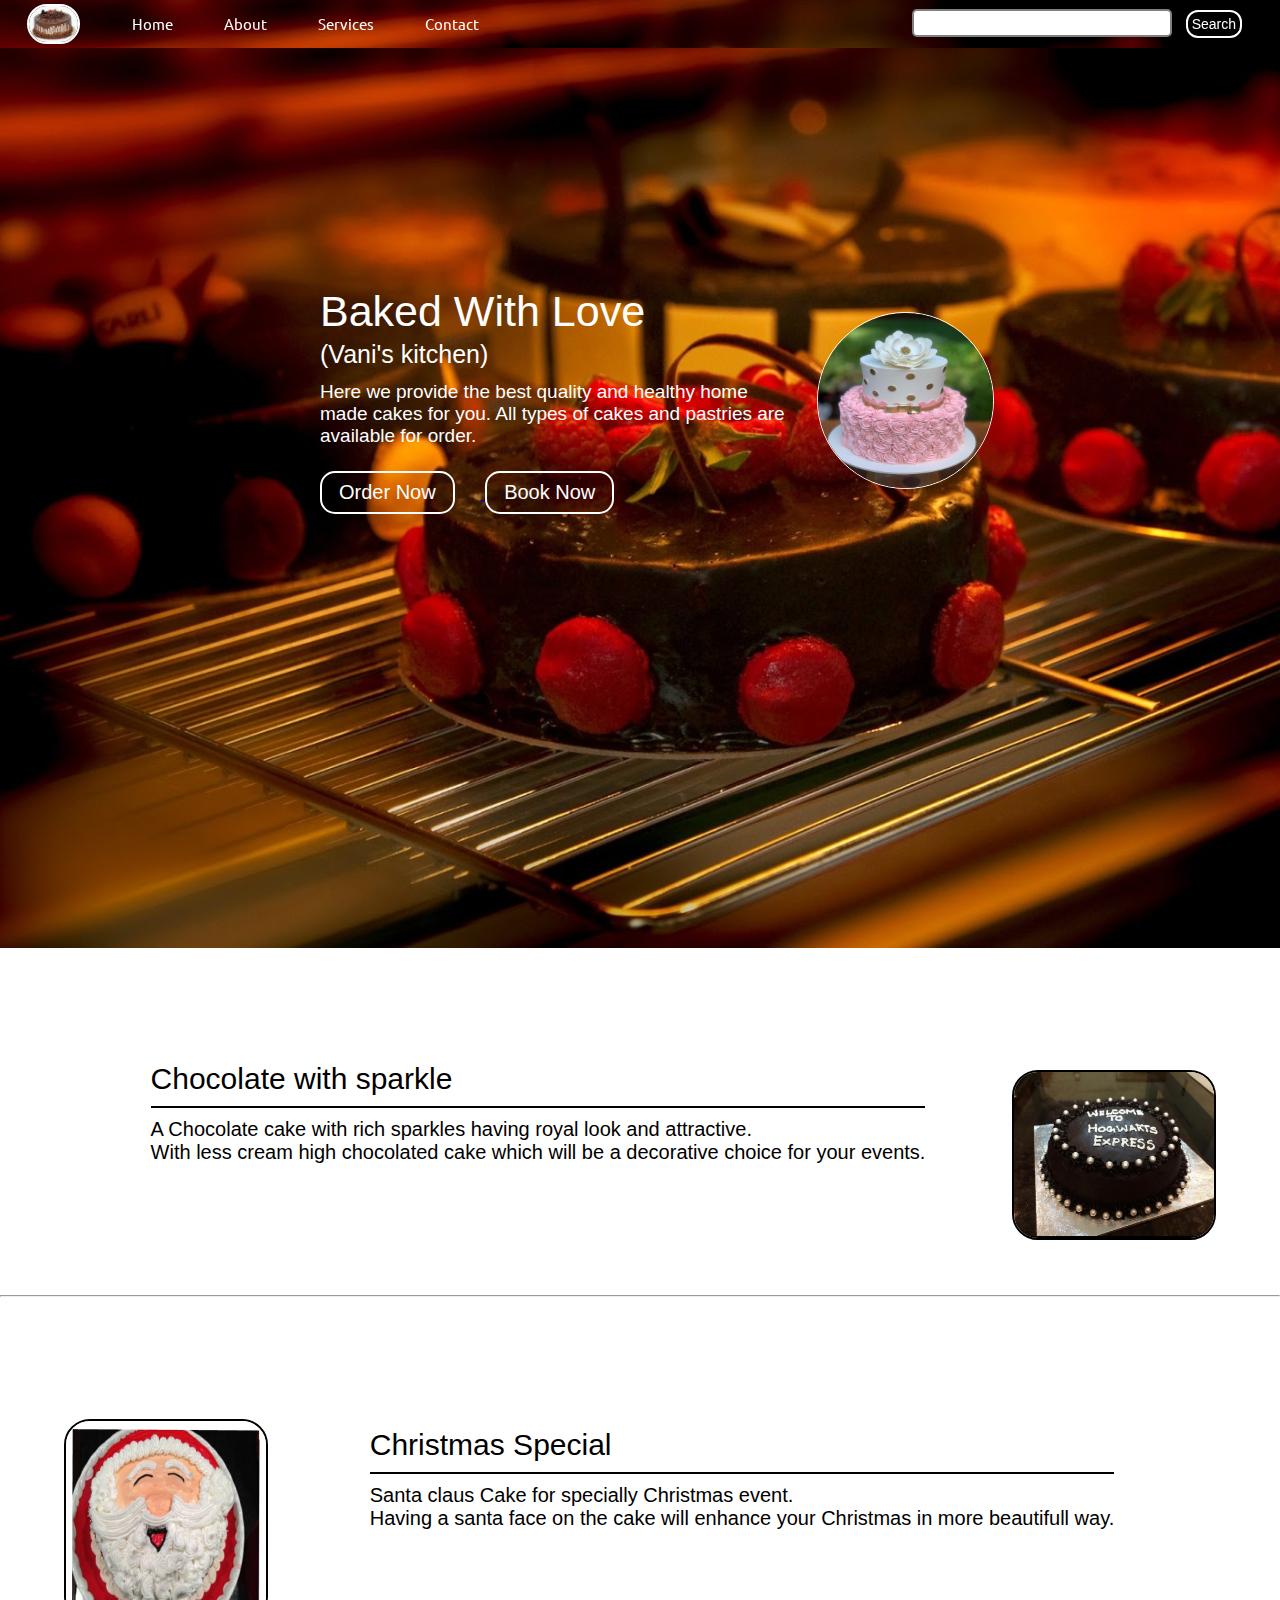
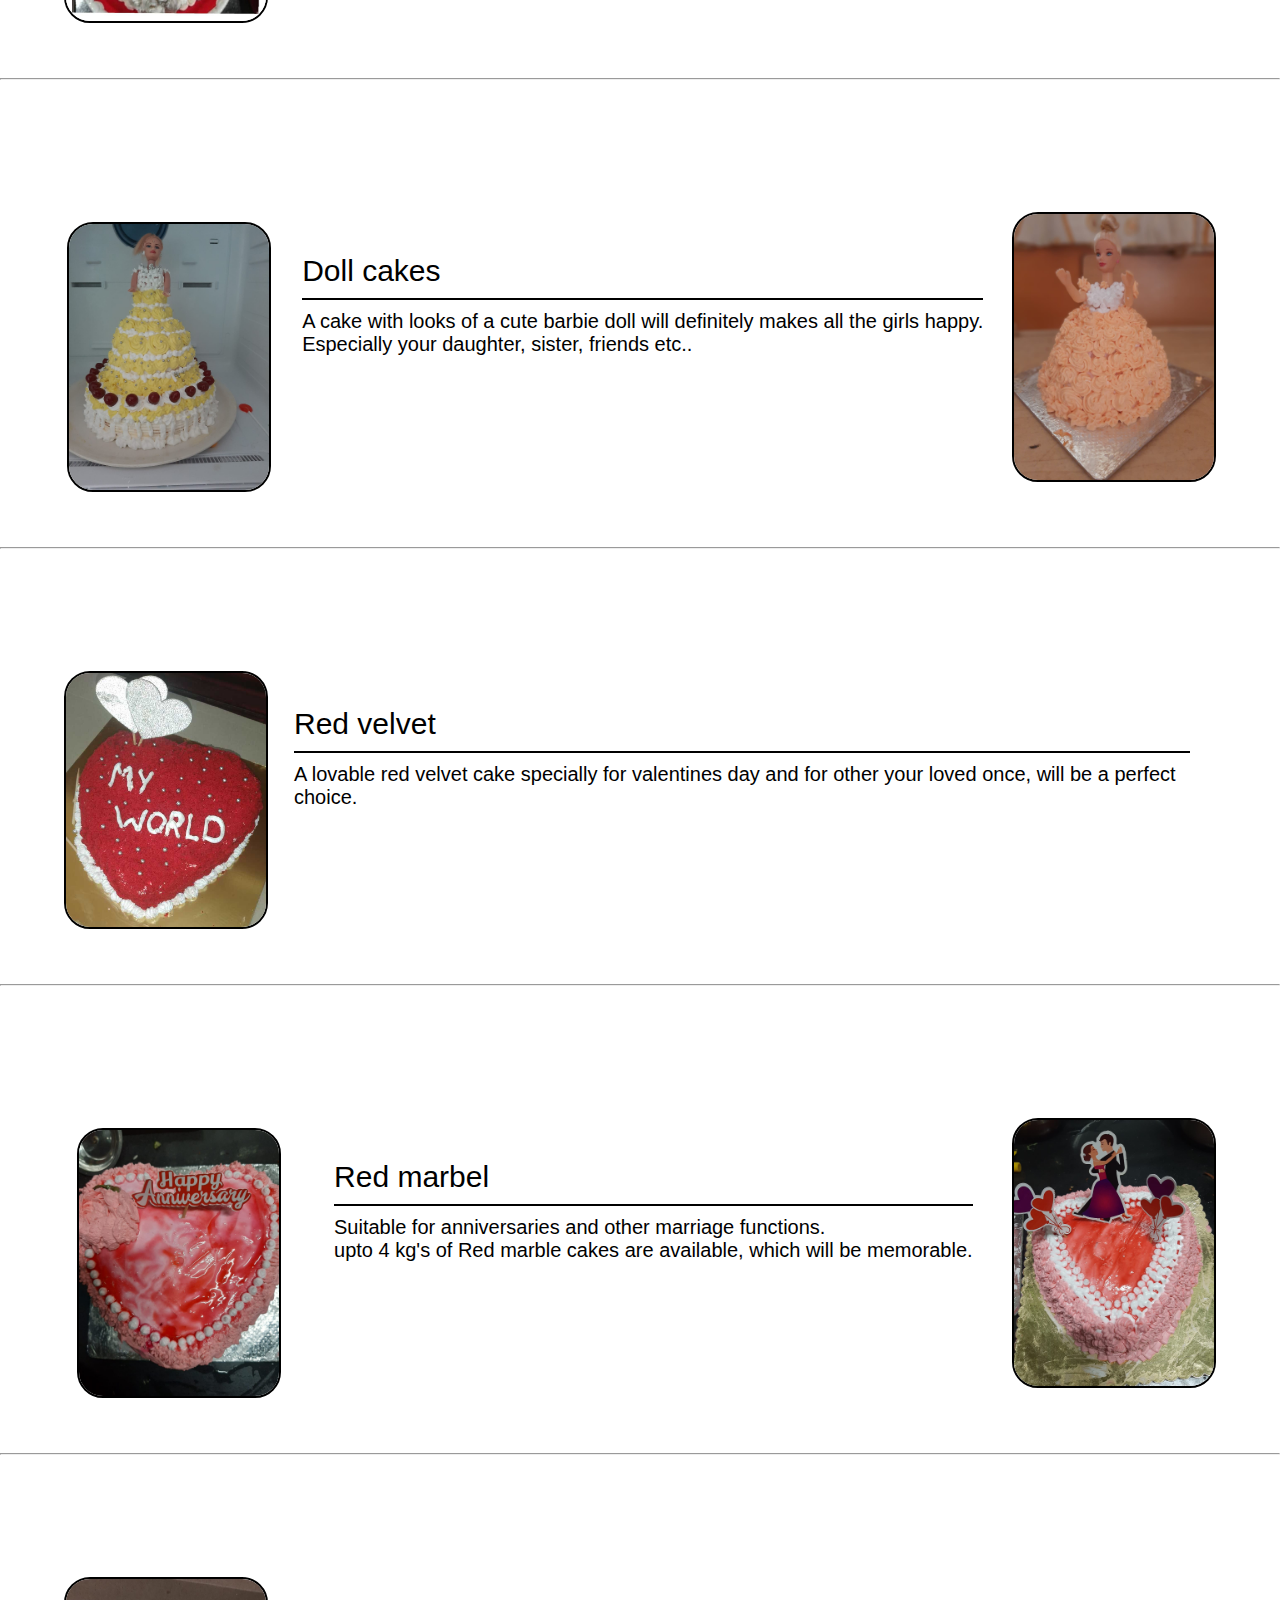
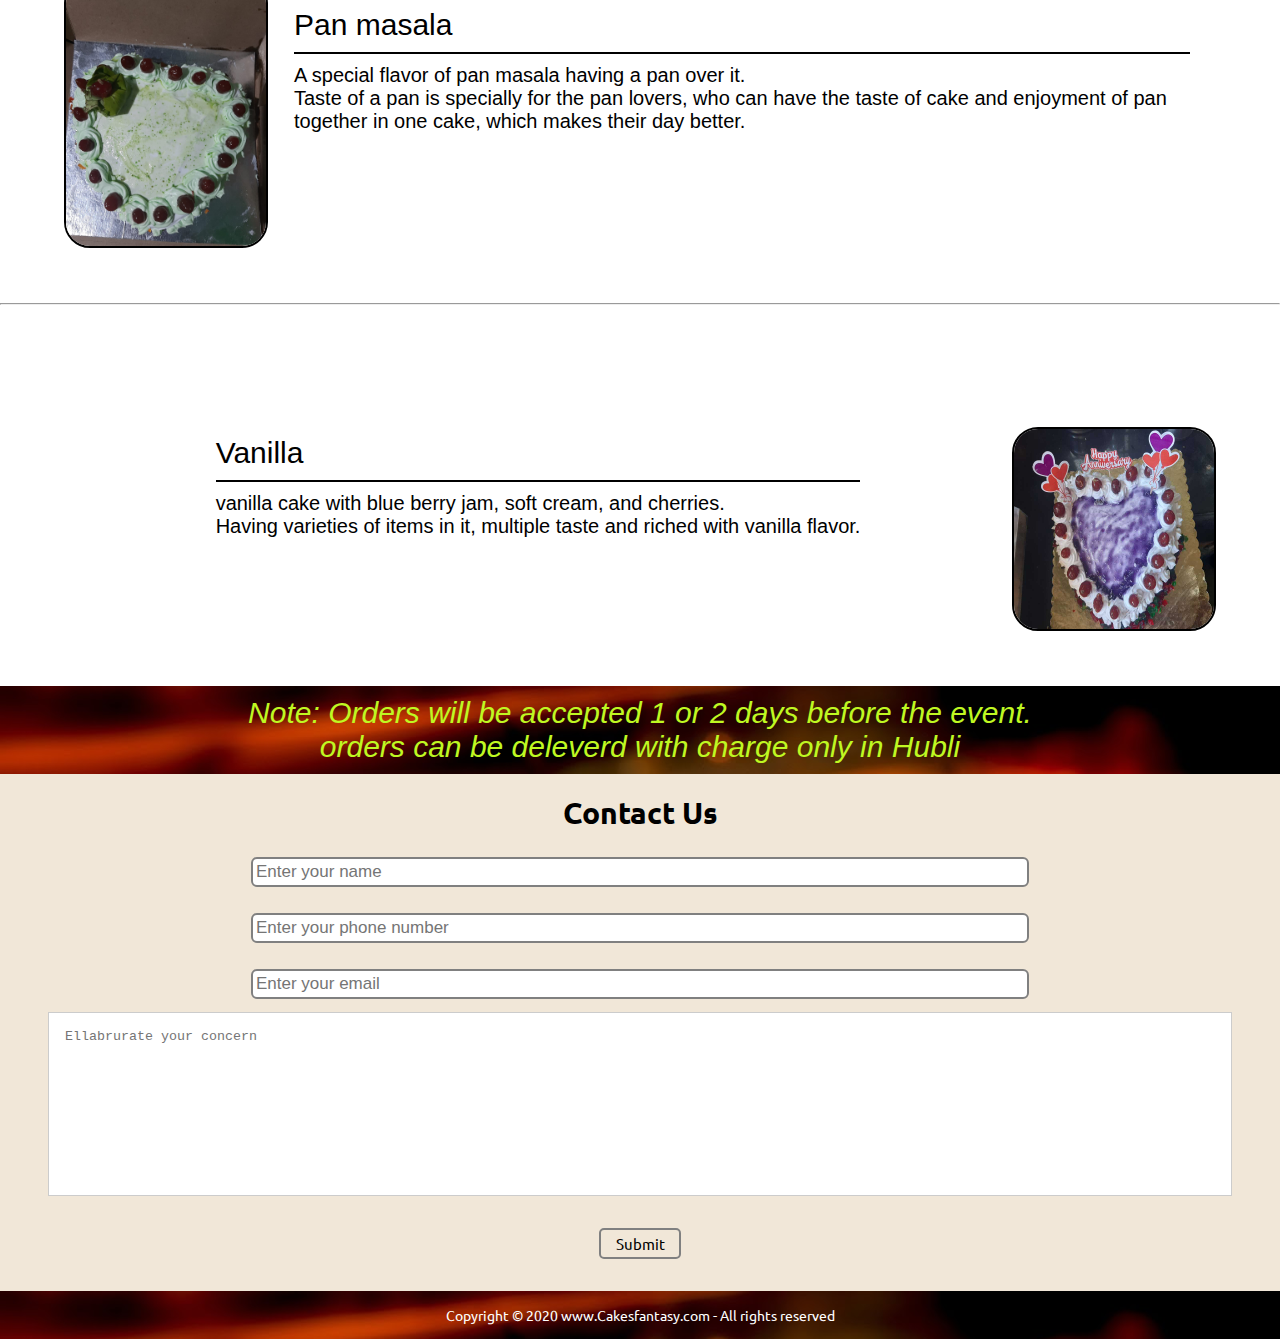
<file: index.html>
<!DOCTYPE html>
<html lang="en">

<head>
    <meta charset="UTF-8">
    </meta>
    <meta name="viewport" content="width=device-width, initial-scale=1.0">
    </meta>
    <title>Cakes Fantasy</title>
    <link rel="stylesheet" href="css/style.css">
    </link>
    <link rel="stylesheet" href="css/responsive.css">


</head>

<body>
    <nav class="navbar background h-nav-resp">
        <ul class="nav-list v-class-resp">
            
                <div class="logo"><img src="img/logo-min.png " alt="logo"></img></div>
            
            <li><a href="#home">Home</a></li>
            <li><a href="#about">About</a></li>
            <li><a href="#service">Services</a></li>
            <li><a href="#contact">Contact</a></li>
        </ul>

        <div class="right-nav v-class-resp">
            <input class="inp-bar" type="text" name="search" id="search"></input>
            <a href="">
                <button class="btn btn-sm">Search</button>
            </a>
        </div>
        <div class="burger">
            <div class="line"></div>
            <div class="line"></div>
            <div class="line"></div>
        </div>
    </nav>
    <section id="home" class="background first-section">
        <div class="box-main">
            <div class="f-half">
                <p class="text-big">Baked With Love</p>
                <p class="hs">(Vani's kitchen)</p>
                <p class="text-small">Here we provide the best quality and healthy home made cakes for you. All types of
                    cakes and pastries are available for order. </p>
                <div class="buttons">
                    <a href="order now/order.html">
                        <button class="btn">Order Now</button>
                    </a>
                    <a href="order now/order.html">
                        <button class="btn">Book Now</button>
                    </a>

                </div>

            </div>
            <div class="s-half">
                <img src="img/mid logo.jpg" alt=""></img>
            </div>

        </div>
        </div>

    </section>


    <section class="section" id="service">
        <div class="paras">
            <p class="section-tag text-big">Chocolate with sparkle</p>
            <p class="section-subtag text-small">
                A Chocolate cake with rich sparkles having royal look and attractive. <br>
                With less cream high chocolated cake which will be a decorative choice for your events.

            </p>
        </div>
        <div class="thumbnail">
            <img src="img/chocolate wih sparkle.jpg" alt="Cake img" class="imgfluid"></img>
        </div>
    </section>
    <hr>

    <section class="section left">
        <div class="paras">
            <p class="section-tag text-big">Christmas Special</p>
            <p class="section-subtag text-small">
                Santa claus Cake for specially Christmas event. <br>
                Having a santa face on the cake will enhance your Christmas in more beautifull way.


            </p>
        </div>
        <div class="thumbnail">
            <img src="img/santa.jpg" alt="Cake img" class="imgfluid"></img>
        </div>
    </section>
    <hr>

    <section class="section">
        <div class="thumbnail sec">
            <img src="img/doll cake 2.jpg" alt="Cake img" class="imgfluid"></img>
        </div>
        <div class="paras">
            <p class="section-tag text-big">Doll cakes</p>
            <p class="section-subtag text-small">
                A cake with looks of a cute barbie doll will definitely makes all the girls happy. <br>
                Especially your daughter, sister, friends etc..


            </p>
        </div>
        <div class="thumbnail">
            <img src="img/doll cake.jpg" alt="Cake img" class="imgfluid"></img>
        </div>
    </section>
    <hr>

    <section class="section left">
        <div class="paras">
            <p class="section-tag text-big">Red velvet</p>
            <p class="section-subtag text-small">
                A lovable red velvet cake specially for valentines day and for other your loved once, will be a perfect
                choice.
            </p>
        </div>
        <div class="thumbnail">
            <img src="img/red velvet.jpg" alt="Cake img" class="imgfluid"></img>
        </div>
    </section>
    <hr>

    <section class="section">
        <div class="thumbnail sec">
            <img src="img/xyz.jpg" alt="Cake img" class="imgfluid"></img>
        </div>
        <div class="paras">
            <p class="section-tag text-big">Red marbel</p>
            <p class="section-subtag text-small">
                Suitable for anniversaries and other marriage functions.
                <br>
                upto 4 kg's of Red marble cakes are available, which will be memorable.


            </p>
        </div>
        <div class="thumbnail">
            <img src="img/Red marble.jpg" alt="Cake img" class="imgfluid"></img>
        </div>
    </section>
    <hr>

    <section class="section left">
        <div class="paras">
            <p class="section-tag text-big">Pan masala</p>
            <p class="section-subtag text-small">
                A special flavor of pan masala having a pan over it.
                <br>
                Taste of a pan is specially for the pan lovers, who can have the taste of cake and enjoyment of pan
                together in one cake, which makes their day better.


            </p>
        </div>
        <div class="thumbnail">
            <img src="img/pan masala.jpg" alt="Cake img" class="imgfluid"></img>
        </div>
    </section>
    <hr>

    <section class="section">
        <div class="paras">
            <p class="section-tag text-big">Vanilla</p>
            <p class="section-subtag text-small">
                vanilla cake with blue berry jam, soft cream, and cherries.
                <br>
                Having varieties of items in it, multiple taste and riched with vanilla flavor.


            </p>
        </div>
        <div class="thumbnail">
            <img src="img/vanilla.jpg" alt="Cake img" class="imgfluid"></img>
        </div>
    </section>
    <div class="size background">
        <div class="note">
            Note: Orders will be accepted 1 or 2 days before the event.
            <br>
            orders can be deleverd with charge only in Hubli
        </div>
    </div>



    <section class="contact" id="contact">
        <h2 class="text-center">Contact Us</h2>
        <div class="con-form">
            <input class="con-form-input" type="text" name="name" id="name" placeholder="Enter your name"></input>
            <input class="con-form-input" type="number" name="phone" id="phone"
                placeholder="Enter your phone number"></input>
            <input class="con-form-input" type="email" name="email" id="email" placeholder="Enter your email"></input>
            <textarea class="txt-area" name="text" id="text" cols="30" rows="10"
                placeholder="Ellabrurate your concern"></textarea>

            
                <a class="sub-btn" href=""><button class="con-btn">Submit</button></a>
            

        </div>
    </section>
    <footer class="background">
        <p class="text-footer">
            Copyright &copy; 2020 www.Cakesfantasy.com - All rights reserved
        </p>
    </footer>
    <script src="js/resp.js"></script>

</body>

</html>
</file>
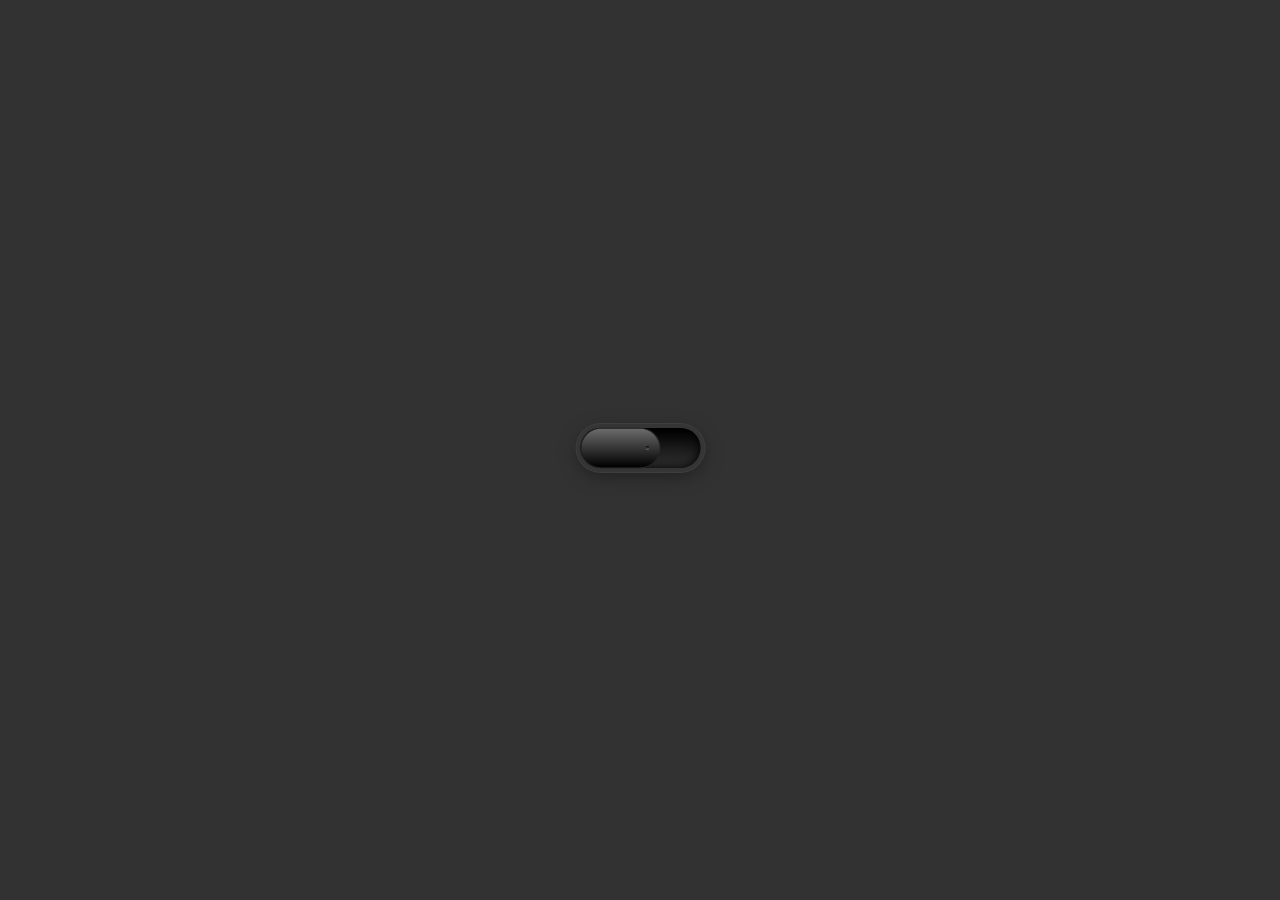
<file: css buttons/but.html>
<!DOCTYPE html>
<html lang="en">
<head>
    <meta charset="UTF-8">
    <meta name="viewport" content="width=device-width, initial-scale=1.0">
    <title>Document</title>
    <link rel="stylesheet" href="but.css">
</head>
<body>
    <div class="center">
        <input type="checkbox" name="">

    </div>
</body>
</html>
</file>
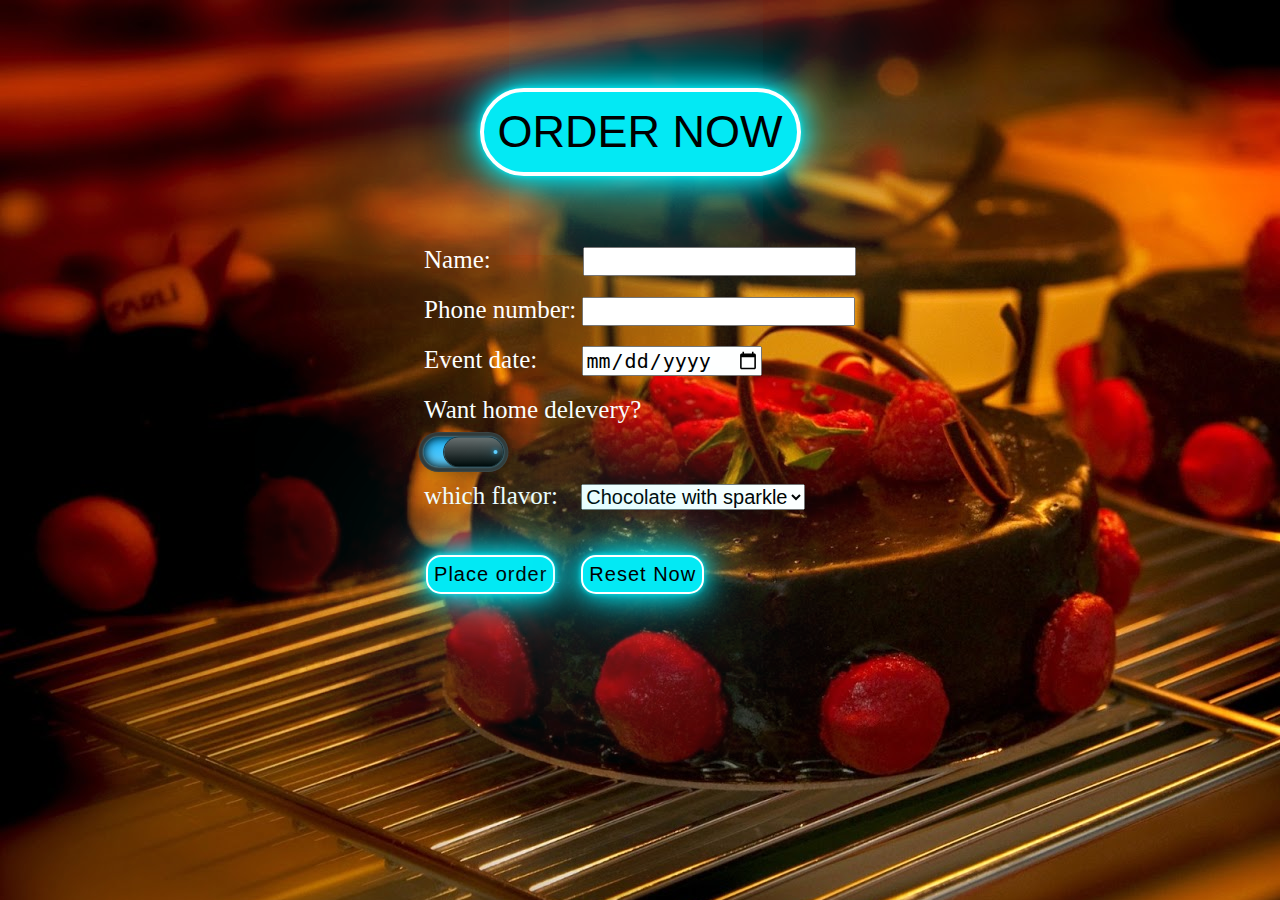
<file: order now/order.html>
<!DOCTYPE html>
<html lang="en">

<head>
    <meta charset="UTF-8">
    <meta name="viewport" content="width=device-width, initial-scale=1.0">
    <title>order</title>
    <link rel="stylesheet" href="order.css">
    <link rel="stylesheet" href="./ord resp.css">
</head>

<body>
    <div class="order">
        <div class="head">
            Order now

        </div>
        

        <form class="form" action="badigervaibhav8@gmail.com">
            <div>
                <label for="name">Name:</label>
                <input type="text" name="name" id="name">

            </div>
            <div>
                <label for="phoneNumber">Phone number:</label>
                <input type="tel" name="phoneNumber" id="phoneNumber">

            </div>
            <div>
                <label for="datetime">Event date:</label>
                <input type="date" name="datetime" id="datetime">

            </div>
            
            <div>
                <label for="delevery">Want home delevery?</label><br>
                <div class="center">
                    <input type="checkbox" name="" id="delevery" checked>
            
                </div>
                
        

            </div>
            <br>
            <div>
                <label for="cakes">which flavor:</label>
                <select name="cake" id="cakes">
                    <option value="Chocolate with sparkle">Chocolate with sparkle</option>
                    <option value="santa cake">Santa cake</option>
                    <option value="doll cake">Doll cake</option>
                    <option value="red velvet">Red velvet cake</option>
                    <option value="red marbel">Red marbel cake</option>
                    <option value="pan masala">Pan masala cake</option>
                    <option value="vanilla">Vanilla cake</option>
                </select>
            </div>
            <a href="">
                
                    <button class="btn">
                     Place order
                    </button>

                
            </a>
            <input class="btn" type="reset" value="Reset Now">
            

                

            

        </form>
    </div>
</body>

</html>
</file>
<file: css/style.css>
@import url('https://fonts.googleapis.com/css2?family=Ubuntu&display=swap');
*{
    margin: 0;
    padding: 0;
}
html{
    scroll-behavior:smooth;
}

.logo{
    width: 12%;
    display: flex;
    justify-content: center;
    align-items: center;
}
.logo img{
    width: 54%;
    border: 2px solid white;
    border-radius: 110px;
    margin: 4px 4px 4px 20px;
    
}
.navbar{
    display: flex;
    align-items: center;
    justify-content: center;
    position: sticky;
    top:0;
    cursor: pointer;
    z-index: 5;
    
}
.nav-list{
    /* background-color: rgb(0, 0, 0); */
    display: flex;
    align-items: center;
    width: 60%;
    
}
.nav-list li{
    list-style: none;
    padding: 1px 10px;

}
.nav-list li a{
    
    text-decoration: none;
    color: white;
    font-family: 'Ubuntu', sans-serif;
    font-size: 15px;
    padding-left: 31px;

}
.nav-list li a:hover{
    
    text-decoration: none;
    color: rgb(182, 178, 178);

}
.right-nav{
    
    
    /* background-color: yellow; */
    width: 40%;
    text-align: right;
    padding: 0 11px
    
    
}
.inp-bar{
    margin: auto;
    width: 130px;
}
#search{
    padding: 2px;
    font-size: 17px;
    border: 2px solid grey;
    border-radius: 5px;
    margin: auto 0px;
    width: 50%;
}
.background{
    background: rgba(0, 0, 0, 0.7) url("../img/background2.jpg");
    background-size: cover;
    background-blend-mode:screen;

}
.first-section{
    height: 100vh;
}
.box-main{
    display: flex;
    justify-content: center;
    align-items: center;
    color: white;
    max-width: 50%;
    margin: auto;
    height: 75%;
    font-family: 'Segoe UI', Tahoma, Geneva, Verdana, sans-serif;
}
.f-half{
    width: 80%;
    display: flex;
    flex-direction: column;
    justify-content: center;
    margin: auto;

}
.s-half {
    width: 30%;
    margin: auto;
    padding-top: 30px;
}

.s-half img{
    width: 100%;
    border: 1px solid white;
    border-radius: 216px;
    display: block;
    margin: 2rem;


}


.text-big{
    
    font-size: 43px;
    margin: 35px 0 2px 0;
    font-family:Verdana, Geneva, Tahoma, sans-serif;
    /* padding: 98px 0 3px 0; */

}
.hs{
    font-size: 25px;
    font-family:Verdana, Geneva, Tahoma, sans-serif;
    margin: 2px 0;
}
.text-small{
    font-size: 19px;
    margin-top: 10px;

}
.buttons{
    margin: 6px 0;
}
.btn{
    position: relative;

    padding: 8px 17px;
    margin: 18px 26px 0px 0px;
    border: 2px solid white;
    border-radius: 15px;
    font-size: 20px;
    background: none;
    color: white;
    cursor: pointer;
}

/* .btn:hover{
    
    padding: 8px 17px;
    margin: 18px 26px 0px 0px;
    border: 2px solid rgb(0, 0, 0);
    border-radius: 15px;
    font-size: 20px;
    background: white;
    color: rgb(0, 0, 0);
    cursor: pointer;
} */
.btn:first-child:hover{
    background: linear-gradient(90deg, #03a9f4, #f441a5, #ffeb3b, #03a9f4);
    background-size: 400%;

}
.btn:last-child:hover{
    background: linear-gradient(90deg,#fa7199,#f5ce62,#e43603, #fa7199);
    background-size: 400%;

}
.btn:first-child:before,
.btn:last-child:before{
    content: '';
    position: absolute ;
    background: inherit;
    top: -5px;
    right: -5px;
    bottom: -5px;
    left: -5px;
    border-radius: 15px;
    filter: blur(20px);
    opacity: 0;
    transition: opacity 0.5s;



}
.btn:first-child:hover:before,
.btn:last-child:hover:before{
    opacity: 1;
    z-index: -125;


}

.btn:hover{
    z-index: 1;
    animation: glow 4s linear infinite;
    color: black;
    border:2px solid black;
    font-size: 20px;

}
@keyframes glow{
    0%{
        background-position: 0%;
    }
    100%{
        background-position: 400%;
    }
}




.btn-sm{
    padding: 4px;
    vertical-align: middle;
    margin: 10px 27px 10px 10px;
    font-size: 14px;
    border-radius: 12px;
    border: 2px solid white;
}

.btn-sm:hover{
    padding: 4px;
    vertical-align: middle;
    margin: 10px 27px 10px 10px;
    font-size: 14px;
    border-radius: 12px;
    border: 2px solid white;
}

.section{
    /* height: 295px; */
    display: flex;
    justify-content: space-evenly;
    align-items: center;
    max-width: 90%;
    margin: auto;
    margin-bottom: 52px;
    font-family: 'Ubuntu', sans-serif;
  
}
.left{
 
    flex-direction: row-reverse;
}
.paras{
    padding: 0 26px;
    /* margin-top: 36%; */
    margin: auto;
}

.section-tag{
    font-size: 30px;
    padding-bottom: 10px;
    border-bottom: 2px solid black;
    
    
}

.section-subtag{
    font-size: 20px;
    font-family: "Segoe UI", Tahoma, Geneva, Verdana, sans-serif;
    /* padding-bottom: 64px; */
    /* margin-bottom: 178px; */
}
.thumbnail img{
    width: 200px;
    border: 2px solid black;
    border-radius: 26px;
    margin-top: 122px;
}
.sec{
    margin: auto;
    margin-top: 20px;

}
.size{
    display: flex;
    flex-direction: column;
    
    width: 100%;
    
    
    
    text-align: center;
    justify-content: center;
}
.note{
    
    font-size: 30px;
    font-family: 'Trebuchet MS', 'Lucida Sans Unicode', 'Lucida Grande', 'Lucida Sans', Arial, sans-serif;
    font-style: oblique;
    color: rgb(191, 248, 34);
    padding: 10px;
    

}

.contact{
    background-color: rgb(241, 231, 216);
    
    
    
}
.text-center{
    text-align: center;
    padding: 12px;
    font-family: 'Ubuntu', sans-serif;
    font-size: 30px;
    padding-top: 20px;
} 

.con-form{
    display: flex;
    justify-content: center;
    flex-direction: column;
    max-width: 100%;
    
    
    

}
.con-form-input{
    width: 60%;
    font-size: 17px;
    border: 2px solid grey;
    border-radius: 6px;
    margin: 13px auto;
    padding: 3px;
    font-family: 'Segoe UI', Tahoma, Geneva, Verdana, sans-serif;
}
.con-btn{

   

    margin: 2rem;
    background: none;
    border: 2px solid grey;
    border-radius: 5px;
    width: 82px;
    padding: 4px;
    font-size: 15px;
    cursor: pointer;
    color: rgb(0, 0, 0);
    font-family: 'Ubuntu',sans-serif;
   
}
.txt-area{
    padding: 1rem;
    margin:0 3rem;
   
    
    
    
    
    overflow:hidden;
    
    border:1px solid #ccc;
    overflow-y:scroll;
    resize: none;
}
.text-footer{
    text-align: center;
    padding: 15px;
    font-family: 'Ubuntu', sans-serif;
    display: flex;
    justify-content: center;
    /* padding-top: 7px; */
    color: white;
    font-size: 14px;
    
} 
.burger{
    display: none;
    position: absolute;
    cursor: pointer;
    right: 5%;
    top: 15px;
}

.line{
width: 33px;
background-color: white;
height: 4px;
margin: 5px 5px; 
}

.sub-btn{
    margin: auto;
}
</file>
<file: css/responsive.css>
@media only screen and (max-width:792px){
    .nav-list{
        flex-direction: column;
    }
    .nav-list li{
        margin-bottom: 10px;
    }
    .navbar{
        
        display: flex;
        justify-content: center;
        align-items: center;
        flex-direction: column;
        transition: all 0.6s ease-out;
        height: 478px;
    }
    .background{
        background-size: cover;
    }
    #search{
        width: 70%;
        margin: 5px auto;
    }
    .right-nav{
        width: 60%;
        text-align: center;
    }
    .btn{
        position: relative;
        
        /* position: static; */
     
        
        
    }
    /* .btn-sm{
        padding: 1px;
        vertical-align: middle;
        justify-content: center;
        margin: auto;
        font-size: 11px;
        border-radius: 5px;
        border: 1.5px solid white; */
    /* } */
    .btn-sm{
    
        padding: 4px;
        vertical-align: middle;
        margin: 10px 27px 10px 24px;
        font-size: 14px;
        border-radius: 12px;
        border: 2px solid white;
        position: relative;
        
    }
    .btn-sm:hover{
        padding: 4px;
        vertical-align: middle;
        margin: 10px 27px 10px 24px;
        font-size: 14px;
        border-radius: 12px;
        border: 2px solid white;
    }
    .logo{
        width: 22%;
    }
    .logo img{
        
        margin: 4px auto;
    }
    .burger{
        display: block;
    }
    .h-nav-resp{
        height: 58px;
    }
    .v-class-resp{
        opacity: 0;
    }
    .box-main{
        flex-direction: column-reverse;
        max-width: 100%;
    }
    .first-section{
        width: 100%;
    }
    .background{
        
        background: rgba(0, 0, 0, 0.7) url("../img/background2.jpg");
        background-size: cover;
        background-blend-mode:screen;
        
        
        width: 100%;
    }
    .section{
        /* height: 20%; */
        flex-direction: column-reverse;
        margin-top: 85px;

    }
    

    .section-subtag{
        font-size: 13px;
        font-family: "Segoe UI", Tahoma, Geneva, Verdana, sans-serif;
        margin: auto;
        
        

    }
    .left{
        height: 20%;
        margin-top: 85px;

    }
    .thumbnail img{
        width: 110px;
        border: 2px solid black;
        border-radius: 26px;
        margin: auto;
    }
    .text-big{
        font-size: 40px;
        margin: 0 0 0 0;
        text-align: center;
    }
    .text-small{
        margin-top: 10px;
    }
    .nav-list li a{
        text-decoration: none;
        color: white;
        font-family: 'Ubuntu', sans-serif;
        font-size: 15px;
        padding:5px 0;
    }
    .note{
        font-size: 15px;
        font-family: 'Trebuchet MS', 'Lucida Sans Unicode', 'Lucida Grande', 'Lucida Sans', Arial, sans-serif;
        font-style: oblique;
        color: rgb(191, 248, 34);
        padding: 10px;
    }
    .contact{
        background-color: rgb(241, 231, 216);
        height: 440px;
        width: 100%;
    }
    .txt-area{
        padding: 2px;
        margin: auto;
        height: 116px;
        width: 60%;
        position:static;
    }
    .con-btn{
        margin:2rem;
        background: none;
        border: 2px solid grey;
        border-radius: 5px;
        width: 82px;
        padding: 4px;
        font-size: 15px;
        cursor: pointer;
        color: rgb(0, 0, 0);
        font-family: 'Ubuntu',sans-serif;
    }

    .s-half img{
        width: 100%;
        border: 1px solid white;
        border-radius: 216px;
        display: block;
        margin-top: 70px;
    
    
    }

}
</file>
<file: css buttons/but.css>
body{
    margin: 0;
    padding: 0;
    background: #323232;
}
.center{
    position:absolute;
    top: 50%;
    left: 50%;
    transform: translate(-50%,-50%);
}
input[type="checkbox"]{

    position: relative;
    width: 120px;
    height: 40px;
    -webkit-appearance: none;
    background: linear-gradient(0deg,#333, #000);
    outline: none;
    border-radius: 20px;
    box-shadow: 0 0 0 4px #353535, 0 0 0 5px #3e3e3e, inset 0 0 10px rgba(0,0,0,1), 0 5px 20px rgba(0,0,0,.5), inset 0 0 15px rgba(0,0,0,.2) ;
}


input:checked[type="checkbox"]{

    background: linear-gradient(0deg,#6dd1ff, #20b7ff);
    box-shadow: 0 0 2px #6dd1ff,0 0 0 4px #353535, 0 0 0 5px #3e3e3e, inset 0 0 10px rgba(0,0,0,1), 0 5px 20px rgba(0,0,0,.5), inset 0 0 15px rgba(0,0,0,.2) ;

}


input[type="checkbox"]:before{
                   
    content: '';
    position: absolute;
    top: 0;
    left: 0;

    width: 80px;
    height: 40px;
    background: linear-gradient(0deg,#000, #6b6b6b);
    border-radius: 20px;

    box-shadow: 0 0 0 1px #232323;
    transform: scale(.98,.96);
    transition: .5s;
    
}

input:checked[type="checkbox"]:before{

    left: 40px;


}





input[type="checkbox"]:after{
                   
    content: '';
    position: absolute;
    top: calc(50% - 2px);
    left: 65px;

    width: 4px;
    height: 4px;

    background: linear-gradient(0deg,#6b6b6b,#000);
    border-radius: 50%;
    transition: .5s;


    
}

input:checked[type="checkbox"]:after{

    background: #63cdff;

    left: 105px;
    box-shadow: 0 0 5px #13b3ff, 0 0 15px #13b3ff;


}
</file>
<file: order now/order.css>
.head{
    padding: 14px;
    text-transform: uppercase;
    border: 4px solid white;
    border-radius: 100px;
    color: white;
    /* background:transparent;? */
    font-size: 45px;
    margin-top: 25px;
    font-family: 'Segoe UI', Tahoma, Geneva, Verdana, sans-serif;

    background: #03e9f4;
    color: black;
    
    box-shadow: 0 0 5px #03e9f4,
                0 0 25px #03e9f4,
                0 0 50px #03e9f4,
                0 0 200px #03e9f4;
}

   

body{
    background-image: url("../img/background2.jpg")
    
    
    
}
body .order{
    justify-content: center;
    align-items: center;
    margin: 5% 10% 3% 10%;
    border-radius: 25px;
    background:transparent;
    color: white;
}
.order{
    
    display: flex;
    flex-direction: column;
    justify-content: center;
    align-items: center;
    

    /* margin-top: 50px; */
}
.form{
    margin: 50px;
    width: auto;
}
.form div{
    font-size: 25px;
    margin: 20px;
}
#name{
    margin-left: 86px;
    font-size: 20px;
}
#datetime{
    margin-left: 39px;

}
#cakes{
    font-size: 20px;
    margin-left: 17px;


}
.order input{
    font-size: 20px;

}
.btn{
    position: relative;
    display: inline-block;
    
    border: 2px solid white;
    border-radius: 15px;
    font-size: 20px;
    
    margin-left: 22px;
    margin-top: 25px;
    transition: 0.3s;
    letter-spacing: 1px;
    padding: 6px;


    background: #03e9f4;
    color: black;
    
    box-shadow: 0 0 5px #03e9f4,
                0 0 25px #03e9f4,
                0 0 50px #03e9f4,
                0 0 200px #03e9f4;


}

.btn:hover{
    background: #f44f03;
    color: #03e9f4;
    border: 2px solid black;
    box-shadow: 0 0 5px #02f22a,
                0 0 25px #02f22a,
                0 0 50px #02f22a,
                0 0 200px #02f22a;
}

.res{
    position: relative;
    margin-left: 95px;
    
    border-radius: 15px;
    font-size: 25px;
    


    background: #03e9f4;
    color: black;
    
    box-shadow: 0 0 5px #03e9f4,
                0 0 25px #03e9f4,
                0 0 50px #03e9f4,
                0 0 200px #03e9f4;

}


/* here is the special css button  */


.form div .center{
    margin: 31px;
    margin-left: 39px;
}


.center{
    position:absolute;
    margin: 5px;
    /* top: 50%;
    left: 50%; */
    transform: translate(-50%,-50%);
}
input[type="checkbox"]{

    position: relative;
    width: 80px;
    height: 30px;
    -webkit-appearance: none;
    background: linear-gradient(0deg,#333, #000);
    outline: none;
    border-radius: 20px;
    box-shadow: 0 0 0 4px #353535, 0 0 0 5px #3e3e3e, inset 0 0 10px rgba(0,0,0,1), 0 5px 20px rgba(0,0,0,.5), inset 0 0 15px rgba(0,0,0,.2) ;
}


input:checked[type="checkbox"]{

    background: linear-gradient(0deg,#6dd1ff, #20b7ff);
    box-shadow: 0 0 2px #6dd1ff,0 0 0 4px #353535, 0 0 0 5px #3e3e3e, inset 0 0 10px rgba(0,0,0,1), 0 5px 20px rgba(0,0,0,.5), inset 0 0 15px rgba(0,0,0,.2) ;

}


input[type="checkbox"]:before{
                   
    content: '';
    position: absolute;
    top: 0;
    left: 0;

    width: 60px;
    height: 30px;
    background: linear-gradient(0deg,#000, #6b6b6b);
    border-radius: 20px;

    box-shadow: 0 0 0 1px #232323;
    transform: scale(.98,.96);
    transition: .5s;
    
}

input:checked[type="checkbox"]:before{

    left: 20px;


}





input[type="checkbox"]:after{
                   
    content: '';
    position: absolute;
    top: calc(50% - 2px);
    left: 50px;

    width: 4px;
    height: 4px;

    background: linear-gradient(0deg,#6b6b6b,#000);
    border-radius: 50%;
    transition: .5s;


    
}

input:checked[type="checkbox"]:after{

    background: #63cdff;

    left: 70px;
    box-shadow: 0 0 5px #13b3ff, 0 0 15px #13b3ff;


}
</file>
<file: order now/ord resp.css>
@media only screen and (max-width:705px){
    .head{
        padding: 10px;
        text-transform: uppercase;
        border: 4px solid white;
        border-radius: 100px;
        color: white;
        font-size: 30px;
        margin-top: 25px;
        font-family: 'Segoe UI', Tahoma, Geneva, Verdana, sans-serif;
        background: #03e9f4;
        color: black;
        box-shadow: 0 0 5px #03e9f4, 0 0 25px #03e9f4, 0 0 50px #03e9f4, 0 0 200px #03e9f4;
    }

    #name{
        font-size: 20px;
        margin-left: 0;
    }
    #datetime{
        margin-left: 0;
    }
    #cakes{
        margin-left: 0;
    }
    .res{
        position: relative;
        margin-left: 23px;
        border-radius: 15px;
        font-size: 13px;
        background: #03e9f4;
        color: black;
        box-shadow: 0 0 5px #03e9f4, 0 0 25px #03e9f4, 0 0 50px #03e9f4, 0 0 200px #03e9f4;
    }
    .btn{
        font-size: 13px;
    }
    .order input{
        font-size: 13px;
    }



}
</file>
